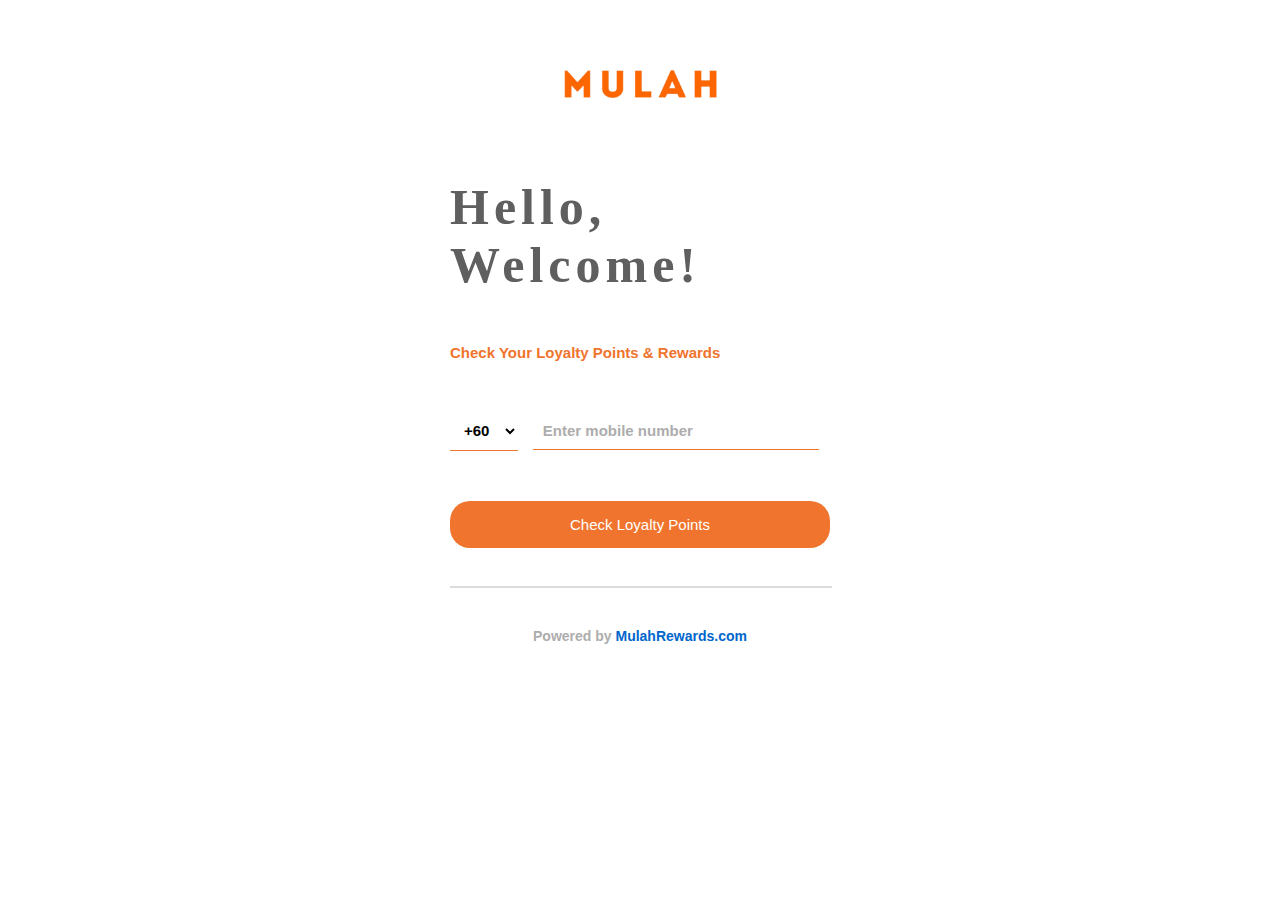
<file: index.html>
<!-- index.html -->

<!DOCTYPE html>
<html lang="en">

<head>
    <meta charset="UTF-8">
    <meta name="viewport" content="width=device-width, initial-scale=1.0">
    <title>Home</title>
    <link rel="stylesheet" href="styles1.css">
</head>

<body>
    <div id="container">
        <img src="mulah.png" alt="Mulah Logo">
        <div id="welcomeText">Hello,<br>Welcome!</div>
        <div id="loyaltyPointsText">Check Your Loyalty Points & Rewards</div>

        <select id="countryCode">
            <option value="60">+60</option>
            <option value="62">+62</option>
        </select>

        <input type="tel" id="phoneNumber" placeholder="Enter mobile number" pattern="\d{10}" required>

        <br>

        <button onclick="checkLoyaltyPoints()">Check Loyalty Points</button>

        <hr>

    </div>

    <div id="poweredByText">Powered by <a href="https://mulahrewards.com/">MulahRewards.com</a></div>

    <script>
        function checkLoyaltyPoints() {
            const phoneNumberInput = document.getElementById('phoneNumber');
            const phoneNumber = phoneNumberInput.value.trim();
            const validPhoneNumber = '60173527250';

            if (phoneNumber === validPhoneNumber) {
                window.location.href = `page2.html?phoneNumber=${encodeURIComponent(phoneNumber)}`;
            } else {
                alert('Invalid Number. Try this: 60173527250.');
            }
        }
    </script>
</body>

</html>
</file>
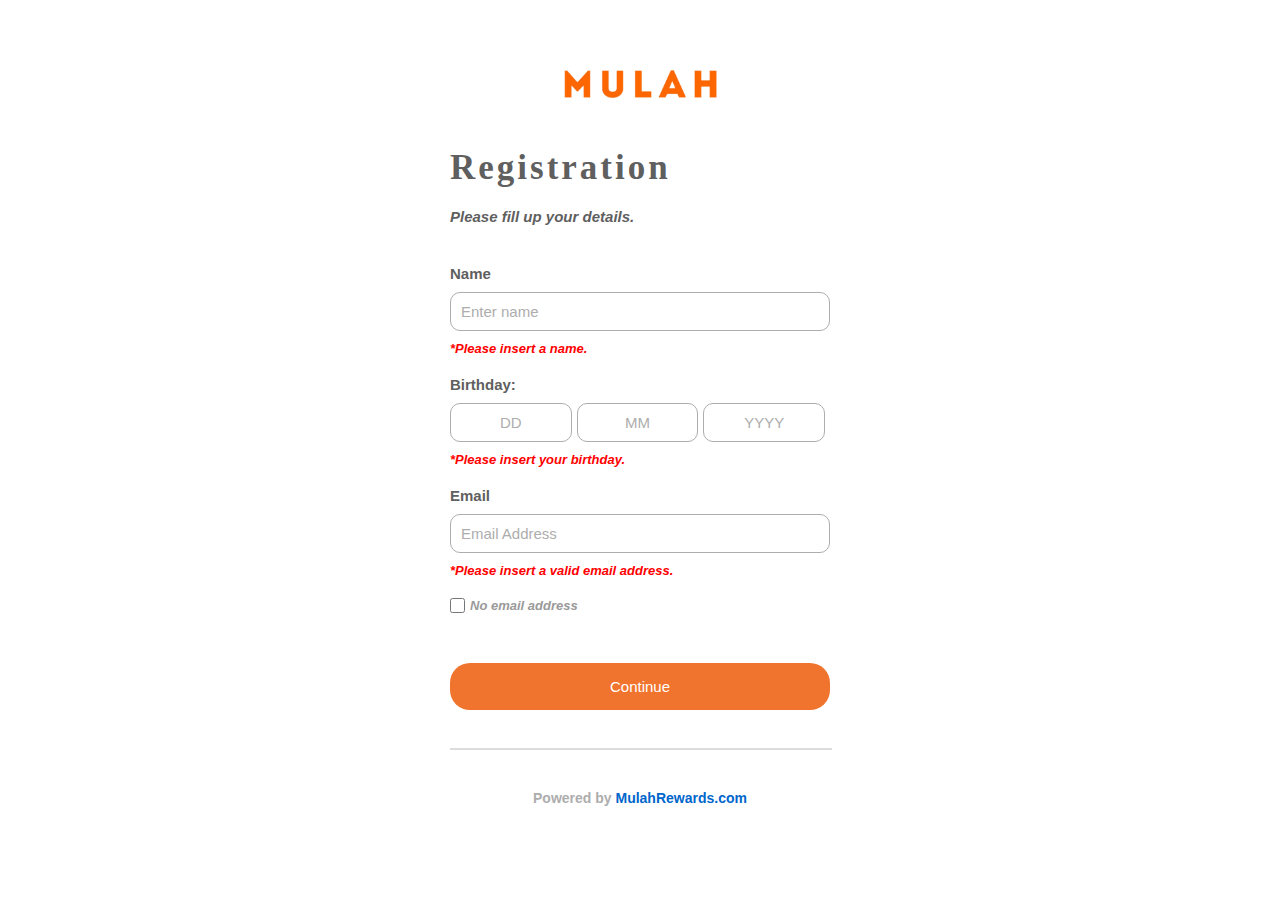
<file: page2.html>
<!-- page2.html -->

<!DOCTYPE html>
<html lang="en">

<head>
    <!-- Meta tags for character set and viewport settings -->
    <meta charset="UTF-8">
    <meta name="viewport" content="width=device-width, initial-scale=1.0">
    <title>Page 2</title>
    <!-- Link to external stylesheet -->
    <link rel="stylesheet" href="styles2.css">
</head>

<body>
    <!-- Container for the page content -->
    <div id="container">
        <!-- Mulah Logo -->
        <img src="mulah.png" alt="Mulah Logo">

        <!-- Registration heading -->
        <div id="registration">Registration</div>

        <!-- Instruction to fill up details -->
        <div id="fillUp">Please fill up your details.</div>

        <!-- Form for user details -->
        <label for="name">Name</label>
        <input type="text" id="name" placeholder="Enter name" required>
        <div id="pleaseInsert">*Please insert a name.</div>

        <label for="birthday">Birthday:</label>
        <div class="birthday-inputs">
            <!-- Input fields for day, month, and year of birth -->
            <input type="text" id="day" placeholder="DD" maxlength="2" required class="left-aligned">
            <input type="text" id="month" placeholder="MM" maxlength="2" required class="center-aligned">
            <input type="text" id="year" placeholder="YYYY" maxlength="4" required class="right-aligned">
        </div>
        <div id="pleaseInsert">*Please insert your birthday.</div>

        <label for="email">Email</label>
        <input type="email" id="email" placeholder="Email Address" required>
        <div id="pleaseInsert">*Please insert a valid email address.</div>

        <!-- Checkbox to indicate no email address -->
        <label class="checkbox-label" for="myCheckbox">
            <input type="checkbox" id="myCheckbox" name="myCheckbox" onchange="toggleEmailField()"> 
            <span class="no-email-text">No email address</span>
        </label>

        <!-- Button to continue to the next page -->
        <button onclick="submitData()">Continue</button>

        <hr>

    </div>

    <!-- Powered by MulahRewards.com text with a hyperlink -->
    <div id="poweredByText">Powered by <a href="https://mulahrewards.com/">MulahRewards.com</a></div>

    <!-- JavaScript script for toggling email field and submitting data -->
    <script>
        // Function to toggle email field based on checkbox state
        function toggleEmailField() {
            const emailInput = document.getElementById('email');
            const checkbox = document.getElementById('myCheckbox');
    
            // Disable email input if the checkbox is checked
            emailInput.disabled = checkbox.checked;
    
            // Clear the email input value if the checkbox is checked
            if (checkbox.checked) {
                emailInput.value = "";
                emailInput.style.backgroundColor = "#d4d4d4"; // Set background color to gray
            } else {
                emailInput.style.backgroundColor = ""; // Reset background color
            }
        }
    
        // Function to submit user data and redirect to the next page
        function submitData() {
            const nameInput = document.getElementById('name');
            const dayInput = document.getElementById('day');
            const monthInput = document.getElementById('month');
            const yearInput = document.getElementById('year');
            const emailInput = document.getElementById('email');
            const checkbox = document.getElementById('myCheckbox');
    
            // Check if all required fields are filled
            if (nameInput.value === "" || dayInput.value === "" || monthInput.value === "" || yearInput.value === "" || (emailInput.value === "" && !checkbox.checked)) {
                alert("Please fill in all required fields.");
                return;
            }
    
            // Get phone number from query parameter
            const urlParams = new URLSearchParams(window.location.search);
            const phoneNumber = urlParams.get('phoneNumber');
    
            // Redirect to Page 3 with query parameters
            const birthdayValue = `${dayInput.value}/${monthInput.value}/${yearInput.value}`;
            const emailValue = checkbox.checked ? "Not available" : emailInput.value;
            const queryParams = `?name=${encodeURIComponent(nameInput.value)}&birthday=${encodeURIComponent(birthdayValue)}&email=${encodeURIComponent(emailValue)}&phoneNumber=${encodeURIComponent(phoneNumber)}`;
            window.location.href = `page3.html${queryParams}`;
        }
    </script>
</body>

</html>
</file>
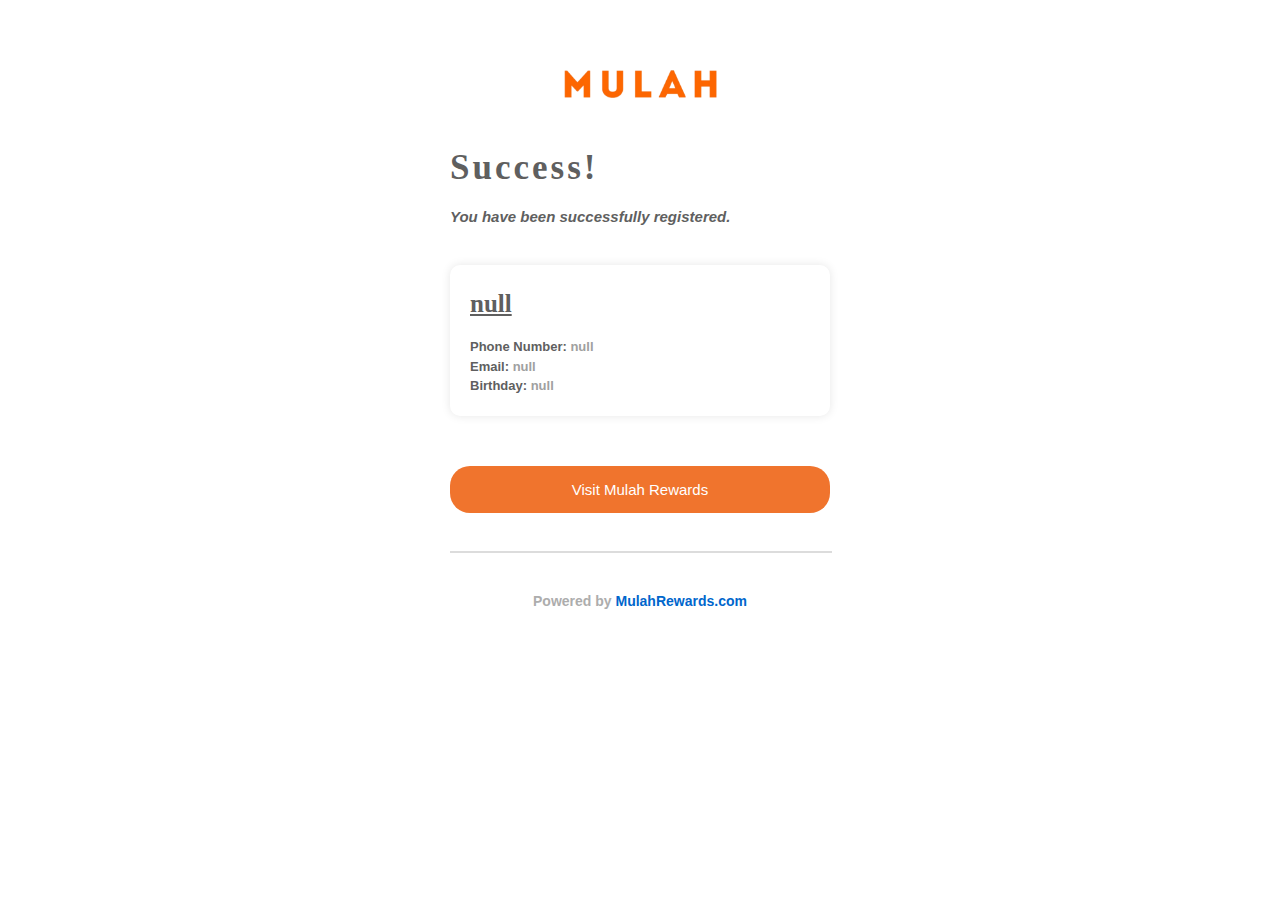
<file: page3.html>
<!-- page3.html -->

<!DOCTYPE html>
<html lang="en">

<head>
    <!-- Meta tags for character set and viewport settings -->
    <meta charset="UTF-8">
    <meta name="viewport" content="width=device-width, initial-scale=1.0">
    <title>Page 3</title>
    <!-- Link to external stylesheet -->
    <link rel="stylesheet" href="styles3.css">
</head>

<body>
    <!-- Container for the page content -->
    <div id="container">
        <!-- Mulah Logo -->
        <img src="mulah.png" alt="Mulah Logo">

        <!-- Registration success heading -->
        <div id="registration">Success!</div>

        <!-- Success message -->
        <div id="fillUp">You have been successfully registered.</div>

        <!-- Card to display user data -->
        <div class="card" id="displayedData">
            <!-- User name section -->
            <div class="name-section">
                ${name}
            </div>
            <!-- Phone number display -->
            <div class="phoneNumber"><strong>Phone Number:</strong> ${phoneNumber}</div>
            <!-- Email address display -->
            <div class="email"><strong>Email:</strong> ${email}</div>
            <!-- Birthday display -->
            <div class="birthday"><strong>Birthday:</strong> ${birthday}</div>
        </div>

        <!-- Button to visit Mulah Rewards -->
        <button onclick="redirectToMulahRewards()">Visit Mulah Rewards</button>

        <hr>

    </div>

    <!-- Powered by MulahRewards.com text with a hyperlink -->
    <div id="poweredByText">Powered by <a href="https://mulahrewards.com/">MulahRewards.com</a></div>

    <!-- JavaScript script to extract query parameters and display data -->
    <script>
        // Extract query parameters from the URL
        const urlParams = new URLSearchParams(window.location.search);
        const name = urlParams.get('name');
        const birthday = urlParams.get('birthday');
        const email = urlParams.get('email');
        const phoneNumber = urlParams.get('phoneNumber');

        // Display the data
        const displayedData = document.getElementById('displayedData');
        displayedData.innerHTML = `
            <div class="name-section">
                ${name}
            </div>
            <div class="phoneNumber"><strong>Phone Number:</strong> ${phoneNumber}</div>
            <div class="email"><strong>Email:</strong> ${email}</div>
            <div class="birthday"><strong>Birthday:</strong> ${birthday}</div>`;

        // Function to redirect to Mulah Rewards
        function redirectToMulahRewards() {
            window.location.href = 'https://www.mulahrewards.com/';
        }
    </script>
</body>

</html>
</file>
<file: styles1.css>
body {
    font-family: Arial, sans-serif;
    background-color: #ffffff;
    margin: 0;
    padding: 20px;
}

#container {
    max-width: 380px;
    margin: 0 auto;
}

#welcomeText {
    font-family: Times, serif;
    font-weight: bold;
    letter-spacing: 5px;
    font-size: 50px;
    margin-top: 80px;
    color: #5f5f5f;
    text-align: left;
}

#loyaltyPointsText {
    font-size: 15px;
    margin-top: 50px;
    margin-bottom: 50px;
    text-align: left;
    font-weight: bold;
    color: #f0742d;
}

select {
    width: 18%;
    flex: 1;
    padding: 10px;
    font-size: 15px;
    border: none;
    border-bottom: 1px solid #f0742d;
    background-color: transparent;
    font-weight: bold;
    outline: none;
    margin-right: 10px;
}

input {
    width: 70%;
    flex: 1;
    padding: 10px;
    font-size: 15px;
    border: none;
    border-bottom: 1px solid #f0742d;
    background-color: transparent;
    font-weight: bold;
    outline: none;
    border-radius: 0;
}

input::placeholder {
    color: #adadad;
}

button {
    padding: 15px;
    margin-top: 50px;
    margin-bottom: 30px;
    cursor: pointer;
    background-color: #f0742d;
    color: white;
    border: none;
    border-radius: 20px;
    font-size: 15px;
    width: 100%;
}

hr {
    border: 1px solid #dcdcdc;
    width: 100%;
}

#poweredByText {
    font-size: 14px;
    font-weight: bold;
    color: #adadad;
    margin-top: 40px;
    text-align: center;
}

#poweredByText a {
    text-decoration: none;
    color: #0066cc;
}

#poweredByText a:hover {
    text-decoration: underline;
}

img {
    width: 180px;
    height: auto;
    margin-top: 50px; 
    margin-right: auto; 
    margin-left: auto; 
    display: block; 
}

#registration {
    font-family: Times, serif;
    font-weight: bold;
    letter-spacing: 3px;
    font-size: 35px;
    margin-top: 80px;
    color: #5f5f5f;
    text-align: left;
}

#fillUp {
    font-size: 15px;
    margin-top: 20px;
    margin-bottom: 30px;
    text-align: left;
    font-weight: bold;
    color: #5f5f5f;
    font-style: italic;
}
</file>
<file: styles2.css>
body {
    font-family: Arial, sans-serif;
    background-color: #ffffff;
    margin: 0;
    padding: 20px;
}

#container {
    max-width: 380px;
    margin: 0 auto;
}

#registration {
    font-family: Times, serif;
    font-weight: bold;
    letter-spacing: 3px;
    font-size: 35px;
    margin-top: 50px;
    color: #5f5f5f;
    text-align: left;
}

#fillUp {
    font-size: 15px;
    margin-top: 20px;
    margin-bottom: 40px;
    text-align: left;
    font-weight: bold;
    color: #5f5f5f;
    font-style: italic;
}

input {
    padding: 10px;
    width: 100%;
    font-size: 15px;
    border: 1px solid #adadad;
    background-color: transparent;
    outline: none;
    box-sizing: border-box; 
    border-radius: 10px; 
    margin: 10px auto; 
    display: block; 
}

input::placeholder {
    color: #adadad;
}

label {
    text-align: left;
    font-weight: bold;
    font-size: 15px;
    color: #5f5f5f;
    margin-top: 20px;
    display: block;
}

button {
    padding: 15px;
    margin-top: 50px;
    margin-bottom: 30px;
    cursor: pointer;
    background-color: #f0742d;
    color: white;
    border: none;
    border-radius: 20px;
    font-size: 15px;
    width: 100%;
}

hr {
    border: 1px solid #dcdcdc;
    width: 100%;
}

#poweredByText {
    font-size: 14px;
    font-weight: bold;
    color: #adadad;
    margin-top: 40px;
    text-align: center;
}

#poweredByText a {
    text-decoration: none;
    color: #0066cc;
}

#poweredByText a:hover {
    text-decoration: underline;
}

img {
    width: 180px;
    height: auto;
    margin-top: 50px;
    margin-right: auto; 
    margin-left: auto; 
    display: block; 
}

#pleaseInsert {
    font-size: 13px;
    text-align: left;
    font-weight: bold;
    color: red;
    font-style: italic;
}

label.checkbox-label {
    display: flex;
    align-items: center;
}

input[type="checkbox"] {
    width: 15px;
    height: 15px;
    margin: 0;
    margin-right: 5px; 
}

.no-email-text {
    font-size: 13px;
    font-style: italic;
    color: #9a9a9a;
}

.birthday-inputs {
    display: flex;
}

.birthday-inputs input {
    flex: 1;
    margin-right: 5px;
}

.birthday-inputs input.center-aligned {
    text-align: center;
}

.left-aligned, .right-aligned {
    text-align: center; 
}
</file>
<file: styles3.css>
body {
    font-family: Arial, sans-serif;
    background-color: #ffffff;
    margin: 0;
    padding: 20px;
}

#container {
    max-width: 380px;
    margin: 0 auto;
}

#registration {
    font-family: Times, serif;
    font-weight: bold;
    letter-spacing: 3px;
    font-size: 35px;
    margin-top: 50px;
    color: #5f5f5f;
    text-align: left;
}

#fillUp {
    font-size: 15px;
    margin-top: 20px;
    margin-bottom: 40px;
    text-align: left;
    font-weight: bold;
    color: #5f5f5f;
    font-style: italic;
}

img {
    width: 180px;
    height: auto;
    margin-top: 50px;
    margin-right: auto;
    margin-left: auto;
    display: block;
}

#displayedData {
    text-align: left;
    margin-top: 20px;
    font-size: 13px;
    line-height: 1.5;
    color: #5f5f5f; 
}

#displayedData .name-section {
    color: #5f5f5f;
    font-weight: bold;
    font-size: 25px;
    margin-bottom: 15px;
    text-decoration: underline;
    font-family: 'Times New Roman', Times, serif; /* Add this line */
}

#displayedData strong {
    color: #5f5f5f; 
}

#displayedData .phoneNumber {
    color: #a0a0a0; 
    font-weight: bold;
}

#displayedData .email {
    color: #a0a0a0;
    font-weight: bold;
}

#displayedData .birthday {
    color: #a0a0a0;
    font-weight: bold;
}

.card {
    background-color: white;
    padding: 20px;
    border-radius: 10px;
    box-shadow: 0 0 10px rgba(0, 0, 0, 0.1);
    margin-top: 20px;
    margin-bottom: 30px;
    text-align: left;
    font-size: 16px;
    color: #5f5f5f;
}

hr {
    border: 1px solid #dcdcdc;
    width: 100%;
}

#poweredByText {
    font-size: 14px;
    font-weight: bold;
    color: #adadad;
    margin-top: 40px;
    text-align: center;
}

#poweredByText a {
    text-decoration: none;
    color: #0066cc;
}

#poweredByText a:hover {
    text-decoration: underline;
}

button {
    padding: 15px;
    margin-top: 20px;
    margin-bottom: 30px;
    cursor: pointer;
    background-color: #f0742d;
    color: white;
    border: none;
    border-radius: 20px;
    font-size: 15px;
    width: 100%;
}

.name-section {
    color: #5f5f5f;
    font-weight: bold;
    font-size: 25px;
    margin-bottom: 15px;
    text-decoration: underline;
}
</file>
